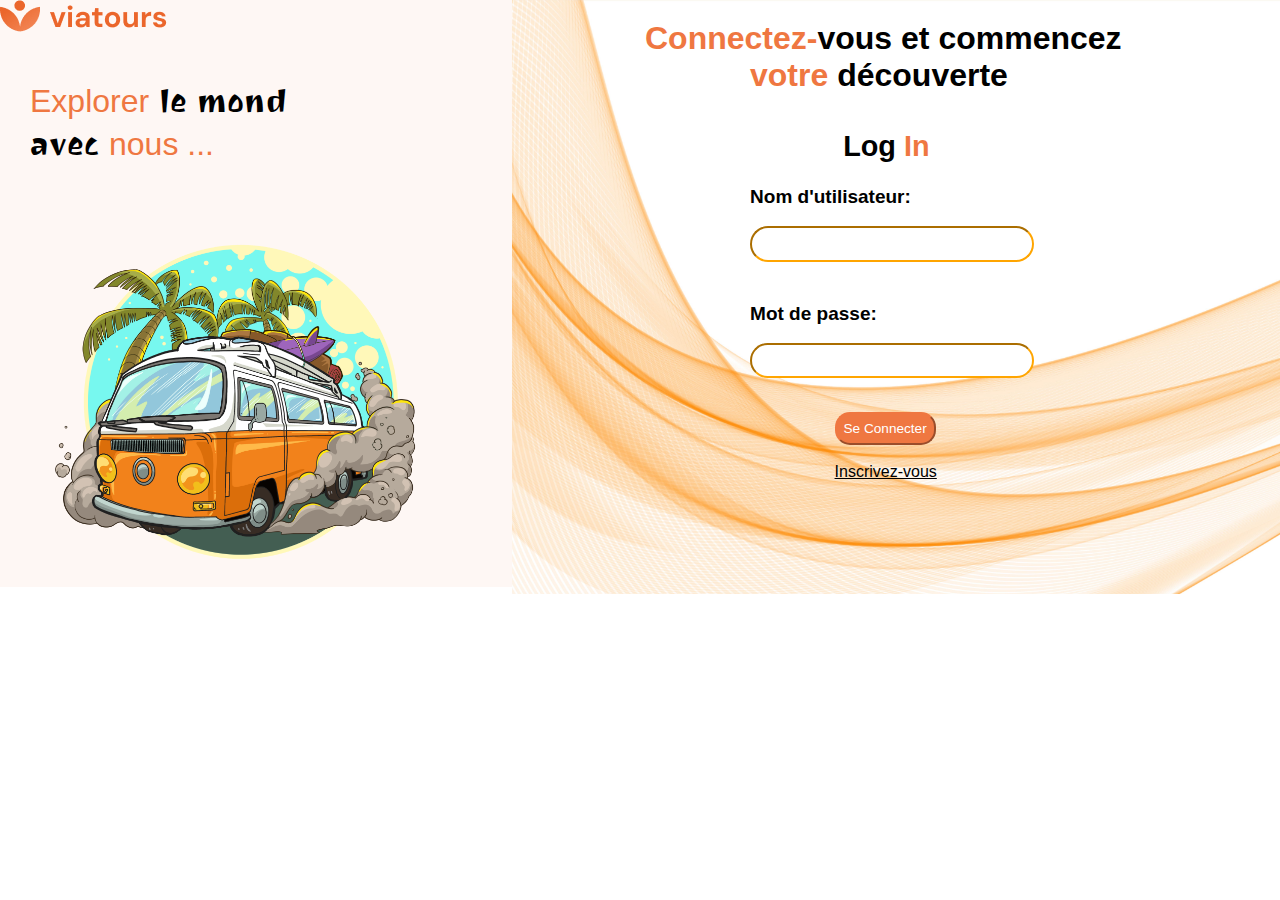
<file: login.html>
<html lang="en">
<head>
    <meta charset="UTF-8">
    <meta name="viewport" content="width=device-width, initial-scale=1.0">
    <title>logine</title>
    <link rel="stylesheet" href="CSS/login.css">
</head>
<body>
    <div class="container">
    <div class="box1">

       <div class="logo"><a href="index.html">
        <img src="/IMAGE/login/logo.svg.png" alt="logo"></a></div> 
       <div ><h1 class="expression"><span id="orange">Explorer</span> le mond <br>avec <span id="orange">nous ...</span></h1></div>
       <img id="explor" src="/IMAGE/login/—Pngtree—cool travelling van tropical_8164641.png" alt="expler le maroc">
    </div>
    <div class="box2">
        <main>
        <h1 class="titre"><SPAn id="orange">Connectez-</SPAn>vous et commencez <br></h1>
        <h1 id="titre">   <span id="orange">votre</span> découverte</h1>
    </main>
    <section class="login">
        
        <h2 id="userlogin">Log<span id="orange"> In</span></h2>
    </section>
    <main calss="email">
        <form action="" >
            <h3 class="passe">Nom d'utilisateur:</h3><br>
            <input id="in" type="text"  name="username" required>

            <br> <br>

            <h3 class="passe">Mot de passe:</h3><br>
            <input id="in" type="password" name="password" required>

            <br> <br>

            <input id="submit" type="submit" value="Se Connecter"><br><br>
            <span ><a href="sign up.html"  style="padding-left: 42%; color: black;">Inscrivez-vous</a></span>
        </form>
    </main>

    </div>

</body>
</html>
</file>
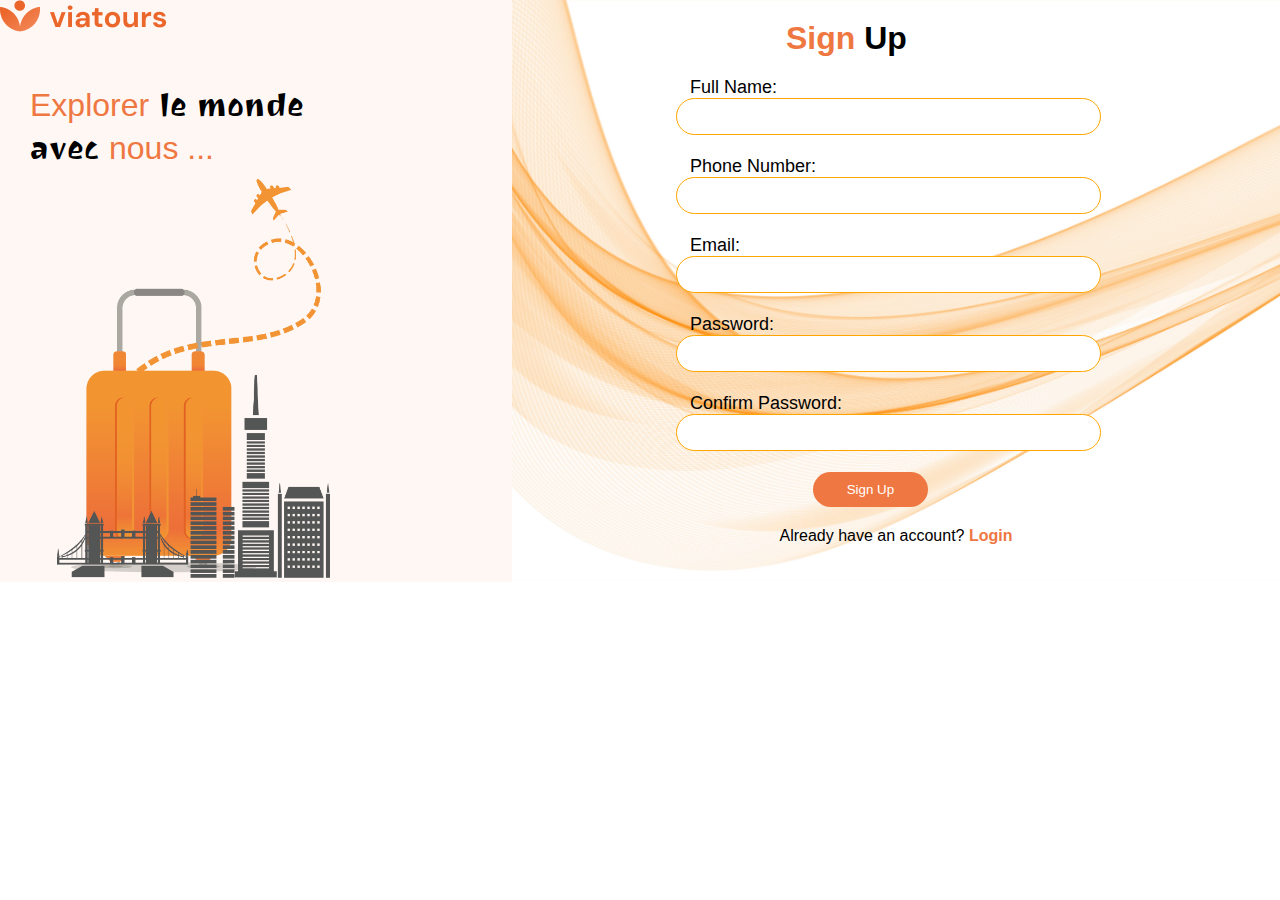
<file: sign up.html>
<!DOCTYPE html>
<html lang="en">
<head>
    <meta charset="UTF-8">
    <meta name="viewport" content="width=device-width, initial-scale=1.0">
    <title>Sign Up</title>
    <link rel="stylesheet" href="/CSS/sign up.css">
</head>
<body>
    <div class="container">
        <div class="box1">
            <div class="logo">
                <a href="index.html">
                    <img src="/IMAGE/login/logo.svg.png" alt="logo">
                </a>
            </div> 
            <div>
                <h1 class="expression">
                    <span id="orange">Explorer</span> le monde <br>avec <span id="orange">nous ...</span>
                </h1>
            </div>
            <img id="explor" src="/IMAGE/sign up/box1.png" alt="explorer le Maroc">
        </div>
        <div class="box2">
            <main>
                <h1 class="titre"><span id="orange">Sign</span> Up</h1>
                <section class="registration">
                    <form>
                        <label for="fullName">Full Name:</label><br>
                        <input type="text" id="fullName" name="fullName" required><br><br>

                        <label for="phoneNumber">Phone Number:</label><br>
                        <input type="tel" id="phoneNumber" name="phoneNumber" required><br><br>

                        <label for="email">Email:</label><br>
                        <input type="email" id="email" name="email" required><br><br>

                        <label for="password">Password:</label><br>
                        <input type="password" id="password" name="password" required><br><br>

                        <label for="confirmPassword">Confirm Password:</label><br>
                        <input type="password" id="confirmPassword" name="confirmPassword" required><br><br>

                        <button type="submit">Sign Up</button>
                    </form>
                </section>
                
                <section class="login-section">
                    <p>Already have an account? <a href="login.html">Login</a></p>
                </section>
            </main>
        </div>
    </div>
</body>
</html>
</file>
<file: CSS/login.css>
@import url('https://fonts.googleapis.com/css2?family=Joti+One&display=swap');
*{
    padding: 0%;
    margin: 0px;
    font-family: 'Poppins', sans-serif;
}
#orange{
    color:#EF7741;
}
.container{
    display: flex;
}
.box1{
    background-color: #FEF7F4;
    height: 100%;
    width: 40%;
}
.expression{
    padding-top:    48px;
    padding-left:    30px;
    font-family: "Joti One", serif;
    font-weight: 400;
}
#explor{
    width: 380px;
    padding-top: 41px;
    padding-left: 50px;

}
.box2{
    background-image: url('/IMAGE/login/1343.jpg');
    background-size: 141%;
    height: 594px;
    width: 60%;
}
.titre{
    padding-left: 133px;
    margin-top: 20px;
}
#titre{
    padding-left: 238px;
}
.login{
    display: flex;
    padding-left: 288px;
    margin-top: -31px;
}
#userlogin {
    font-size: 180%;
    margin-top: 14%;
    margin-left: 9%;
}
#img {
    width: 68px;
    margin-top: 4%;
    margin-left: -3%;
}
.email input{
    width: 30px;
    height: 30px;
    padding-left: 100px;




}
.passe {
    padding-left: 31%;
    font-size: 19px;
    PADDING-TOP: 23PX;
}
#in {
    margin-left: 31%;
    border-color: orange;
    width: 37%;
    height: 6%;
    border-radius: 20px;
}
#submit {
    margin-left: 42%;
    margin-top: 2%;
    font-size: 85%;
    color: white;
    background-color: #ef7741;
    border-color: #ef7741;
    padding: 7px;
    border-radius:15px ;
}

@media(max-width:480px){
    .container{
        display: flex;
        flex-direction: column;
    } 
    .box1 {
        background-color: #FEF7F4;
        height: 73px;
        width: 99%;
    }
  
    .box2 {
        background-image: url(1343.jpg);
        background-size: 141%;
        height: 601px;
        width: 134%;
    }
    .expression {
       display: none;
    }
    #explor {
        display: none;
    }
    .logo{
        padding-left: 28%;
        padding-top: 5%;
    }
    .titre {
        padding-left: 44px;
        margin-top: 20px;
        FONT-SIZE: 23px;
    }
    #titre {
        padding-left: 108px;
        font-size: 24PX;
    }
    #userlogin {
        font-size: 180%;
        margin-top: 10%;
        margin-left: -98%;
    }
    .box2 {
        background-image: url(/IMAGE/login/1343.jpg);
        height: 501PX;
        width: 388PX;
        background-repeat: no-repeat;
    }
    #submit {
        margin-left: 37%;
        margin-top: 2%;
        font-size: 85%;
        color: white;
        background-color: #ef7741;
        border-color: #ef7741;
        padding: 7px;
        border-radius: 15px;
    }#in {
        margin-left: 23%;
        border-color: orange;
        width: 53%;
        height: 7%;
        border-radius: 20px;
    }
}
</file>
<file: CSS/sign up.css>
@import url('https://fonts.googleapis.com/css2?family=Joti+One&display=swap');

* {
    padding: 0%;
    margin: 0px;
    font-family: 'Poppins', sans-serif;
}

#orange {
    color: #EF7741;
}

.container {
    display: flex;
}

.box1 {
    background-color: #FEF7F4;
    height: 100%;
    width: 40%;
}

.expression {
    padding-top: 48px;
    padding-left: 30px;
    font-family: "Joti One", serif;
    font-weight: 400;
}

#explor {
    width: 273px;
    padding-top: 9px;
    padding-left: 57px;
}

.box2 {
    background-image: url('/IMAGE/login/1343.jpg');
    background-size: cover;
    height: 580px;
    width: 60%;
}

.titre {
    MARGIN-LEFT: 84PX;
    padding-left: 190px;
    margin-top: 20px;
}

#titre {
    padding-left: 238px;
}

.registration {
    display: flex;
    flex-direction: column;
    padding-left: 50px;
    padding-top: 20px;
}

label {
    font-size: 18px;
    margin-bottom: 5px;
    MARGIN-LEFT: 128PX;
}

input {
    width: 57%;
    padding: 7px;
    margin-bottom: 3px;
    border: 1px solid #ccc;
    border-radius: 21px;
    height: 21PX;
    border-color: orange;
    margin-left: 114PX;
}

button {
    width: 16%;
    padding: 10px;
    background-color: #EF7741;
    color: white;
    border: none;
    border-radius: 20px;
    cursor: pointer;
    
        MARGIN-LEFT: 251px;
}

button:hover {
    background-color: #D65E33;
}

.login-section {
    margin-top: 20px;
    text-align: center;
}

.login-section a {
    color: #EF7741;
    text-decoration: none;
    font-weight: bold;
}

.login-section a:hover {
    text-decoration: underline;
}

@media (max-width: 480px) {
    .container {
        display: flex;
        flex-direction: column;
    }

    .box1 {
        background-color: #FEF7F4;
        height: 73px;
        width: 99%;
    }

    .box2 {
        background-image: url('/IMAGE/login/1343.jpg');
        height: 601px;
        width: 134%;
        background-repeat: no-repeat;
    }

    .expression {
        display: none;
    }

    #explor {
        display: none;
    }

    .logo {
        padding-left: 28%;
        padding-top: 5%;
    }

    .titre {
        padding-left: 44px;
        margin-top: 20px;
        font-size: 23px;
    }

    #titre {
        padding-left: 108px;
        font-size: 24px;
    }

    .box2 {
        height: 501px;
        width: 388px;
    }
    input {
        width: 57%;
        padding: 7px;
        margin-bottom: 3px;
        border: 1px solid #ccc;
        border-radius: 21px;
        height: 21PX;
        border-color: orange;
        margin-left: 45PX;
    }label {
        font-size: 18px;
        margin-bottom: 5px;
        MARGIN-LEFT: 54PX;
    }

    button {
        width: 60%;
    }
    button {
       
        padding: 10px;
        background-color: #EF7741;
        color: white;
        border: none;
        border-radius: 20px;
        cursor: pointer;
        MARGIN-LEFT: 48px;
    }
}
</file>
